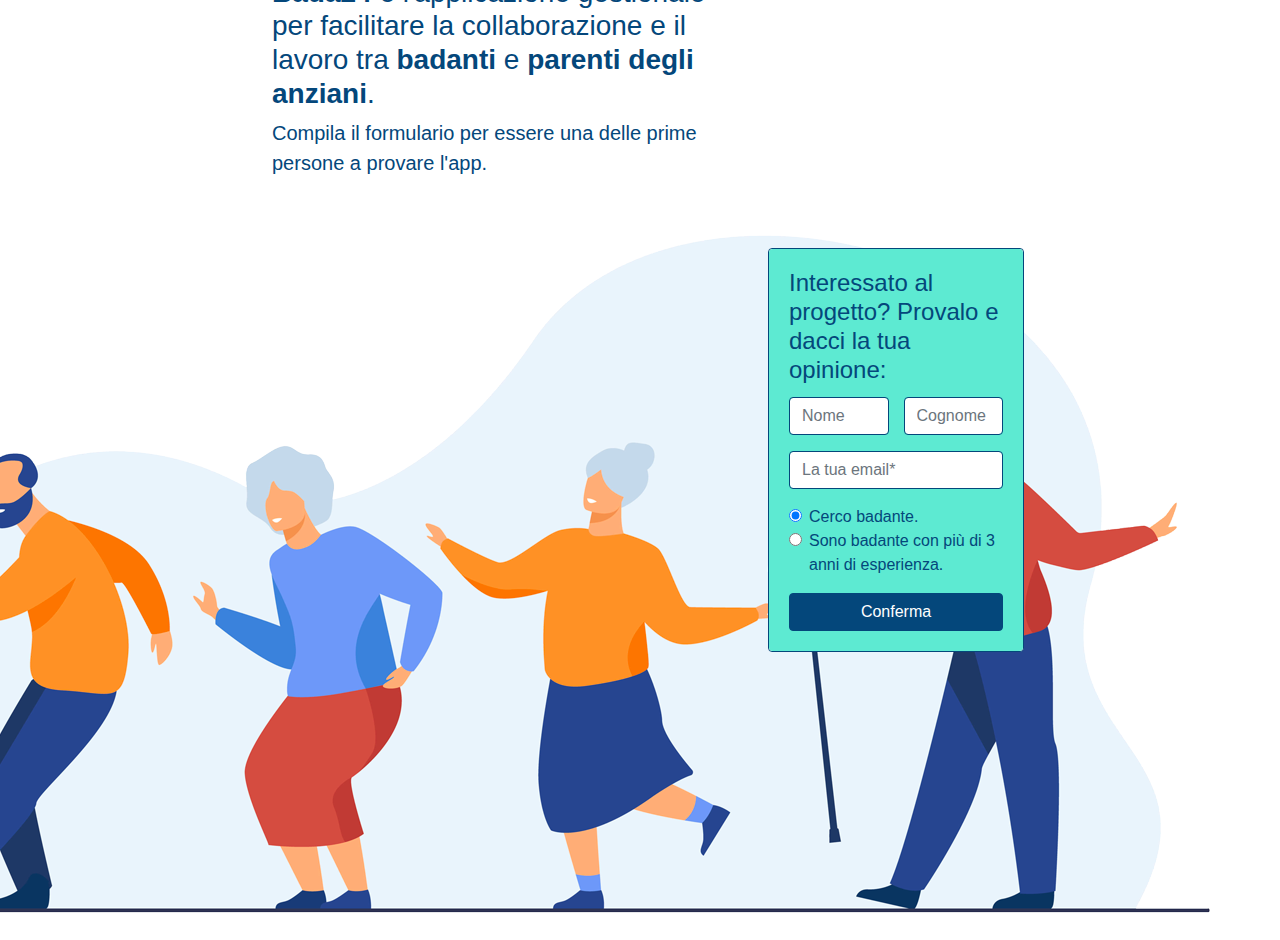
<file: index.html>
<!DOCTYPE html>
<html lang="it" class="h-100">
  <head>
    <meta charset="UTF-8" />
    <meta
      name="viewport"
      content="width=device-width, initial-scale=1, shrink-to-fit=no"
    />

    <meta name="author" content="Filippo Fresilli" />
    <meta name="copyright" content="Filippo Fresilli" />
    <meta property="og:type" content="website">
    <meta property="og:locale" content="it_IT">
    <meta property="og:title" content="Bada24 - Applicazione gestionale per badanti, anziani e familiari.">
    <meta property="og:url" content="https://bada24.it">
    <meta property="og:site_name" content="Bada24">
    <meta property="og:image:secure_url" content="old_dancing_less_tiny"/>

    <link rel="icon" type="image/png" href="/favicon.png"/>
    <!--====== Title ======-->
    <title>
      Bada24 - Applicazione gestionale per badanti, anziani e familiari.
    </title>
    <meta
      name="description"
      content="Bada24, applicazione gestionale per la ricerca, la gestione e la collaborazione tra badante e familiari."
    />

    <!--====== Favicon Icon ======-->
    <link
      rel="shortcut icon"
      href="assets/images/favicon.png"
      type="image/png"
    />

    <!-- Bootstrap -->
    <link
      rel="stylesheet"
      href="https://stackpath.bootstrapcdn.com/bootstrap/4.5.2/css/bootstrap.min.css"
      integrity="sha384-JcKb8q3iqJ61gNV9KGb8thSsNjpSL0n8PARn9HuZOnIxN0hoP+VmmDGMN5t9UJ0Z"
      crossorigin="anonymous"
    />

    <!--====== Style CSS ======-->
    <link rel="stylesheet" type="text/css" href="style.css" />
  </head>
  <body class="">
    <div
      class="cover-container d-flex w-100 h-100 p-3 mx-auto flex-column justify-content-center"
    >
      <!-- <h1 class="cover-heading text-center">Bada24</h1> -->
      <!-- <header class="masthead mb-auto">
        <div class="inner">
          <h3 class="masthead-brand">bada24</h3>
          <nav class="nav nav-masthead justify-content-center">
            <a class="nav-link active" href="#">Paziente</a>
            <a class="nav-link" href="badante.html">Badante</a>
          </nav>
        </div>
      </header> -->

      <main class="inner align-items-center">
        <div class="p-3 col-sm-8">
          <div class="">
            <h3>
            <b>Bada24</b> é l'applicazione gestionale per facilitare la
              collaborazione e il lavoro tra <b>badanti</b> e <b>parenti degli anziani</b>.
            </h3>
            <p class="lead">
              Compila il formulario per essere una delle prime persone a provare
              l'app.
            </p>
          </div>
          <div class="d-flex align-items-center justify-content-center">
            
            <img class="" src="assets/images/old_dancing_less_tiny.png" alt="anziani">
         
          </div>
        </div>
        <form
          class="card border-color-d-blue"
          action="https://formspree.io/f/mdopplgb"
          method="post"
        >
          <div class="card-body bg-color-card border-color-d-blue">
            <h4 class="card-title">
              Interessato al progetto? Provalo e dacci la tua opinione:
            </h4>
            <div class="row form-group">
              <div class="col pr-0">
                <input
                  type="text"
                  name="Name"
                  class="form-control border-color-d-blue"
                  placeholder="Nome"
                />
              </div>
              <div class="col">
                <input
                  type="text"
                  name="Surname"
                  class="form-control border-color-d-blue"
                  placeholder="Cognome"
                />
              </div>
            </div>
            <div class="form-group">
              <!-- <label for="exampleInputEmail1">Indirizzo Email</label> -->
              <input
                name="Email"
                id="email"
                type="email"
                class="form-control border-color-d-blue"
                placeholder="La tua email*"
                required
              />
            </div>
            <div class="form-check">
              <input
                class="form-check-input"
                type="radio"
                name="Opzione"
                id="exampleRadios1"
                value="badatario"
                checked
              />
              <label class="form-check-label" for="exampleRadios1">
                Cerco badante.
              </label>
            </div>
            <div class="form-check form-group">
              <input
                class="form-check-input"
                type="radio"
                name="Opzione"
                id="exampleRadios2"
                value="badante"
              />
              <label class="form-check-label" for="exampleRadios2">
                Sono badante con più di 3 anni di esperienza.
              </label>
            </div>
            <button
              type="submit"
              class="btn btn-block btn-primary bg-color-d-blue border-color-d-blue"
            >
              Conferma
            </button>
          </div>
        </form>
      </main>

      <!-- <footer class="mastfoot mt-auto">
        <div class="inner text-center">
          <span
            >Progetto pensato da
            <a href="https://linktr.ee/filippofresilli" target="_blank"
              >Filippo Fresilli</a
            >
            per aiutare la nonna.</span
          >
        </div>
      </footer> -->

      <!-- Optional JavaScript -->
      <!-- jQuery first, then Popper.js, then Bootstrap JS -->
      <script
        src="https://code.jquery.com/jquery-3.5.1.slim.min.js"
        integrity="sha384-DfXdz2htPH0lsSSs5nCTpuj/zy4C+OGpamoFVy38MVBnE+IbbVYUew+OrCXaRkfj"
        crossorigin="anonymous"
      ></script>
      <script
        src="https://cdn.jsdelivr.net/npm/popper.js@1.16.1/dist/umd/popper.min.js"
        integrity="sha384-9/reFTGAW83EW2RDu2S0VKaIzap3H66lZH81PoYlFhbGU+6BZp6G7niu735Sk7lN"
        crossorigin="anonymous"
      ></script>
      <script
        src="https://stackpath.bootstrapcdn.com/bootstrap/4.5.2/js/bootstrap.min.js"
        integrity="sha384-B4gt1jrGC7Jh4AgTPSdUtOBvfO8shuf57BaghqFfPlYxofvL8/KUEfYiJOMMV+rV"
        crossorigin="anonymous"
      ></script>
    </div>
  </body>
</html>
</file>
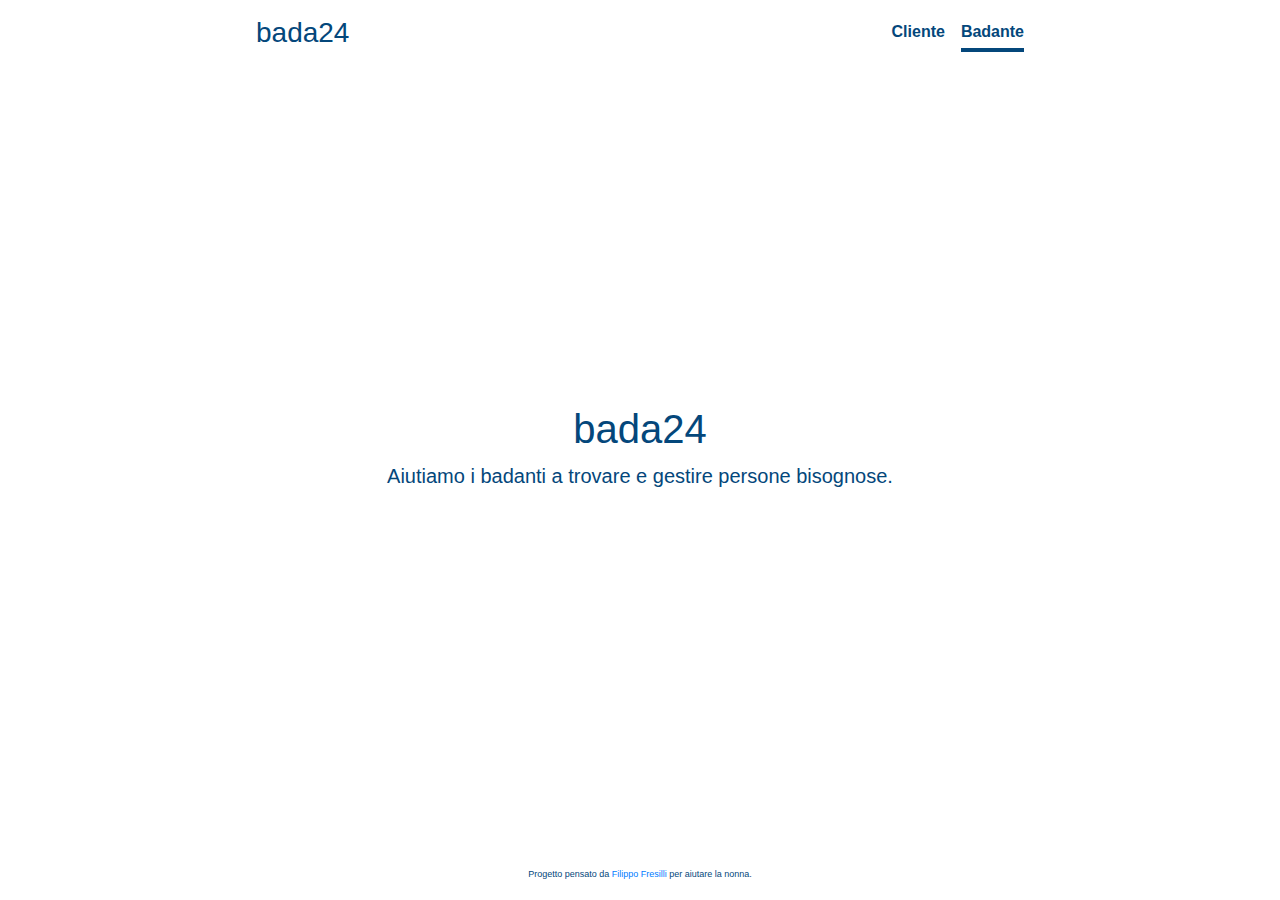
<file: badante.html>
<!DOCTYPE html>
<html lang="it" class="h-100">
  <head>
    <meta charset="UTF-8" />
    <meta
      name="viewport"
      content="width=device-width, initial-scale=1, shrink-to-fit=no"
    />

    <!--====== Title ======-->
    <title>bada24</title>
    <meta
      name="description"
      content="Bada24, servizio per la ricerca e la gestione delle badanti."
    />

    <!--====== Favicon Icon ======-->
    <link
      rel="shortcut icon"
      href="assets/images/favicon.png"
      type="image/png"
    />
    <!--====== Style CSS ======-->
    <link rel="stylesheet" type="text/css" href="style.css" />

    <!-- Bootstrap -->
    <link
      rel="stylesheet"
      href="https://stackpath.bootstrapcdn.com/bootstrap/4.5.2/css/bootstrap.min.css"
      integrity="sha384-JcKb8q3iqJ61gNV9KGb8thSsNjpSL0n8PARn9HuZOnIxN0hoP+VmmDGMN5t9UJ0Z"
      crossorigin="anonymous"
    />
  </head>
  <body class="text-center">
    <div class="cover-container d-flex w-100 h-100 p-3 mx-auto flex-column">

    <header class="masthead mb-auto">
        <div class="inner">
          <h3 class="masthead-brand">bada24</h3>
          <nav class="nav nav-masthead justify-content-center">
            <a class="nav-link" href="index.html">Cliente</a>
            <a class="nav-link active" href="badante.html">Badante</a>
          </nav>
        </div>
      </header>

      <main role="main" class="inner cover">
        <h1 class="cover-heading">bada24</h1>
        <p class="lead">
          Aiutiamo i badanti a trovare e gestire persone bisognose.
        </p>
      </main>

      <footer class="mastfoot mt-auto">
        <div class="inner">
          <span
            >Progetto pensato da
            <a href="https://linktr.ee/filippofresilli" target="_blank">Filippo Fresilli</a> per aiutare
            la nonna.</span
          >
        </div>
      </footer>

      <!-- Optional JavaScript -->
      <!-- jQuery first, then Popper.js, then Bootstrap JS -->
      <script
        src="https://code.jquery.com/jquery-3.5.1.slim.min.js"
        integrity="sha384-DfXdz2htPH0lsSSs5nCTpuj/zy4C+OGpamoFVy38MVBnE+IbbVYUew+OrCXaRkfj"
        crossorigin="anonymous"
      ></script>
      <script
        src="https://cdn.jsdelivr.net/npm/popper.js@1.16.1/dist/umd/popper.min.js"
        integrity="sha384-9/reFTGAW83EW2RDu2S0VKaIzap3H66lZH81PoYlFhbGU+6BZp6G7niu735Sk7lN"
        crossorigin="anonymous"
      ></script>
      <script
        src="https://stackpath.bootstrapcdn.com/bootstrap/4.5.2/js/bootstrap.min.js"
        integrity="sha384-B4gt1jrGC7Jh4AgTPSdUtOBvfO8shuf57BaghqFfPlYxofvL8/KUEfYiJOMMV+rV"
        crossorigin="anonymous"
      ></script>
    </div>
  </body>
</html>
</file>
<file: style.css>
/*
 * Globals
 */

/* Links */

main {
  display: flex;
}
a,
a:focus,
a:hover {
  color: #5DEAD2;
}

.bg-color-card {
  background-color: #5DEAD2;
}

.border-color-d-blue {
  border-color: #04477B;
  border-radius: .25rem;
}

.bg-color-d-blue {
  background-color: #04477B ;
}

/* Custom default button */
.btn-secondary,
.btn-secondary:hover,
.btn-secondary:focus {
  color: #333;
  text-shadow: none; /* Prevent inheritance from `body` */
  background-color: #fff;
  border: 0.05rem solid #fff;
}

/*
 * Base structure
 */

html,
body {
  height: 100%;
  /* background-color: #333; */
}

body {
  display: -ms-flexbox;
  display: flex;
  color: #04477B;
  /* text-shadow: 0 0.05rem 0.1rem rgba(0, 0, 0, 0.5); */
  /* box-shadow: inset 0 0 5rem rgba(0, 0, 0, 0.5); */
}

.cover-container {
  max-width: 50em;
}

/*
 * Header
 */
.masthead {
  margin-bottom: 2rem;
}

.masthead-brand {
  margin-bottom: 0;
  color: #04477B;
}

.nav-masthead .nav-link {
  padding: 0.25rem 0;
  font-weight: 700;
  color: #04477B;
  background-color: transparent;
  border-bottom: 0.25rem solid transparent;
}

.nav-masthead .nav-link:hover,
.nav-masthead .nav-link:focus {
  border-bottom-color: rgba(255, 255, 255, 0.25);
}

.nav-masthead .nav-link + .nav-link {
  margin-left: 1rem;
}

.nav-masthead .active {
  color: #04477B;
  border-bottom-color: #04477B;
}

@media (min-width: 48em) {
  .masthead-brand {
    float: left;
  }
  .nav-masthead {
    float: right;
  }
}

/*
 * Cover
 */
.cover {
  padding: 0 1.5rem;
  color: #04477B;
}
.cover .btn-lg {
  padding: 0.75rem 1.25rem;
  font-weight: 700;
}

/*
 * Footer
 */
.mastfoot {
  color: #04477B;
  /* background-color: #333; */
}

.bg-image {
  /* image taken from Unsplash */
  background-image: url("assets/images/bada24_clienti.jpg");
  /* Full height */
  height: 100%;

  /* Center and scale the image nicely */
  background-position: center;
  background-repeat: no-repeat;
  background-size: cover;
}

.bg-image-2 {
  /* image taken from Unsplash */
  background-image: url("assets/images/bg-bada24.svg");
  /* Full height */
  height: 100%;

  /* Center and scale the image nicely */
  background-position: left;
  background-repeat: no-repeat;
  /* background-size: cover; */
}

.bg-image-40 {
  /* image taken from Unsplash */
  background-image: url("assets/images/bg-bada24_40.svg");
  /* Full height */
  height: 100%;

  /* Center and scale the image nicely */
  background-position: left;
  background-repeat: no-repeat;
  /* background-size: cover; */
}

span {
  font-size: xx-small;
}

@media only screen and (min-width:150px) and (max-width:700px) {

  .cover{
    padding: 0;
  } 

  main {
    display: block;
  }

  .bg-image-40 {
    /* image taken from Unsplash */
    background-image: url("assets/images/bg-bada24_40.svg");
    /* Full height */
    height: 100%;
  
    /* Center and scale the image nicely */
    background-position: center;
    background-repeat: no-repeat;
    /* background-size: cover; */
  }
  }
</file>
